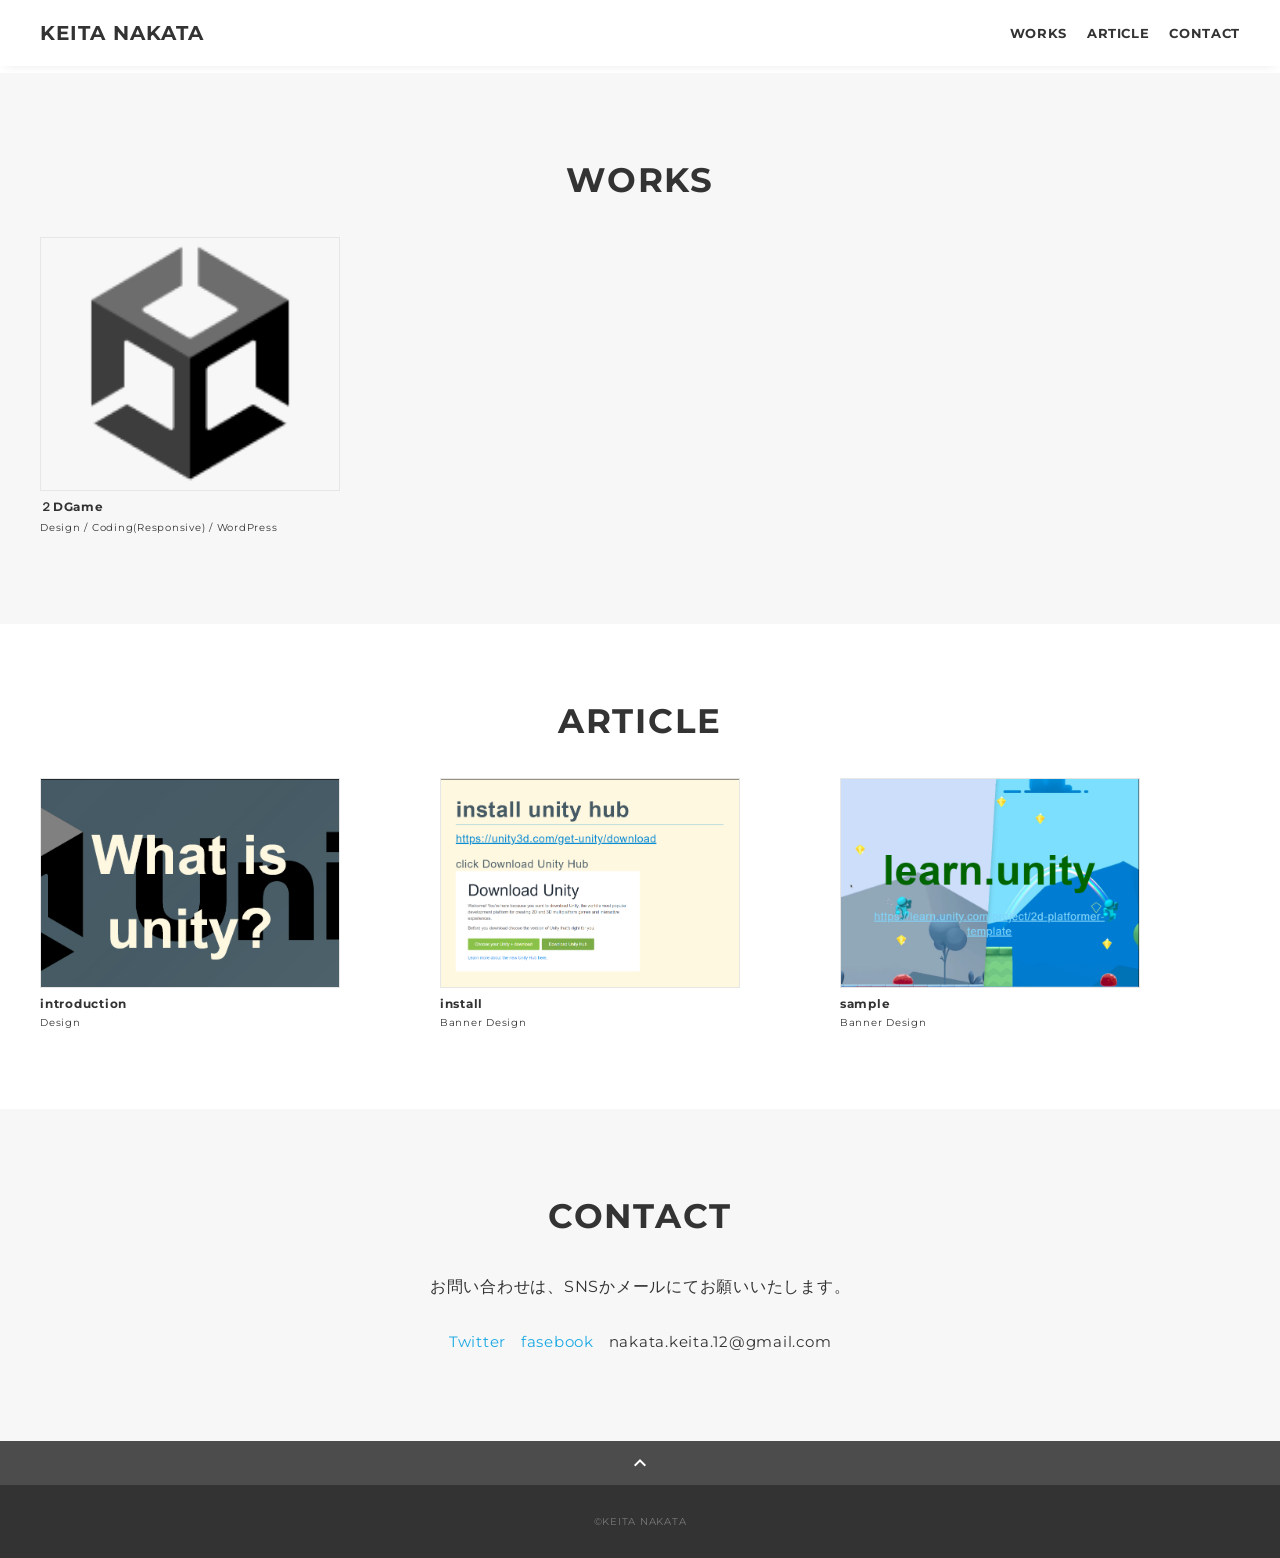
<file: index.html>
<!DOCTYPE html>
<html>
<head>
  <meta charset="utf-8">
  <meta name="viewport" content="width=device-width,initial-scale=1">
  <meta property='og:type' content='website'>
  <meta property='og:title' content='WebデザイナーKEITA NAKATA ポートフォリオ'>
  <meta property='og:url' content='URLが入る'>
  <meta property='og:description' content='KEITA NAKATAのポートフォリオサイトです。'>
  <meta property="og:image" content="img/ogp.png">
  <meta name="description" content="KEITA NAKATAのポートフォリオサイトです" />
  <title>KEITA NAKATA ポートフォリオ</title>
  <link rel="preconnect" href="https://fonts.gstatic.com">
  <link href="https://fonts.googleapis.com/css2?family=Montserrat:wght@400;700&display=swap" rel="stylesheet">
  <link href="https://fonts.googleapis.com/css?family=Material+Icons+Outlined" rel="stylesheet">
  <link href="css/ress.css" media="all" rel="stylesheet" type="text/css" />
  <link href="css/style.css" media="all" rel="stylesheet" type="text/css" />
  <link rel="shortcut icon" href="img/favicon.ico" />
  <link rel=”canonical” href=”URLが入る” />
</head>

<body>
  <div class="wrapper">

    <!-- header -->
    <header class="header ">
      <div class="container">
        <h1 class="header-logo">
          <a href=".">KEITA NAKATA</a>
        </h1>
        <nav class="gnav">
          <ul class="gnav-list">
            <li class="gnav-item"><a href="#works">WORKS</a></li>
            <li class="gnav-item"><a href="#article">ARTICLE</a></li>
            <li class="gnav-item"><a href="#contact">CONTACT</a></li>
          </ul>
        </nav>
      </div>
    </header>
    <!-- /header -->

    <main class="content">
      <!-- works -->
      <section class="works section" id="works">
        <div class="container">
          <h2 class="title">WORKS</h2>
          <div class="works-list">
            <a class="works-item" href="Game/index.html">
              <div class="works-img"><img src="img/unity-logo-light.png" alt="unity" width="300px" height="300px" /></div>
              <p class="works-name">２DGame</p>
              <p class="works-info">Design / Coding(Responsive) / WordPress</p>
            </a>
          </div>
        </div>
      </section>
      <!-- /works -->

      <!-- /article-->
      <section class="article section" id="article">
        <div class="container">
          <h2 class="title">ARTICLE</h2>
          <div class="article-list">
            <a class="article-item" href="marp/unity_intro.html">
              <div class="article-img"><img src="img/sam_inrto.png" alt="intro" width="300px" height="300px"/></div>
              <p class="article-name">introduction</p>
              <p class="article-info">Design</p>
            </a>
            <a class="article-item" href="marp/unity_install.html">
              <div class="article-img"><img src="img/sam_inst.png" alt="install" width="300px" height="300px"/></div>
              <p class="article-name">install</p>
              <p class="article-info">Banner Design</p>
            </a>
            <a class="article-item" href="marp/unity_sample.html">
              <div class="article-img"><img src="img/sam_sample.png" alt="sample" width="300px" height="300px" /></div>
              <p class="article-name">sample</p>
              <p class="article-info">Banner Design</p>
            </a>
          </div>
        </div>
      </section>
      <!-- /article -->


      <!-- contact -->
      <section class="contact section" id="contact">
        <div class="container">
          <h2 class="title">CONTACT</h2>
          <p class="lead">
            お問い合わせは、<br class="sp-only">SNSかメールにてお願いいたします。
          </p>
          <div class="contact-list">
            <a class="contact-item" href="https://twitter.com/relay_tyukei" target="_blank" rel="noopener">Twitter</a>
            <a class="contact-item" href="https://www.facebook.com/profile.php?id=100077706430418" target="_blank" rel="noopener">fasebook</a>
            <span class="contact-item">nakata.keita.12@gmail.com</span>
          </div>
        </div>
      </section>
      <!-- /contact -->
      <div class="page-top" id="js-page-top">
        <span class="material-icons-outlined">expand_less</span>
      </div>
    </main>

    <!-- footer -->
    <footer class="footer">
      <div class="copyright">&copy;KEITA NAKATA</div>
    </footer>
    <!-- /footer -->

  </div>
  <script src="https://ajax.googleapis.com/ajax/libs/jquery/3.6.0/jquery.min.js"></script>
  <script type='text/javascript' src="js/script.js"></script>
</body>
</html>
</file>
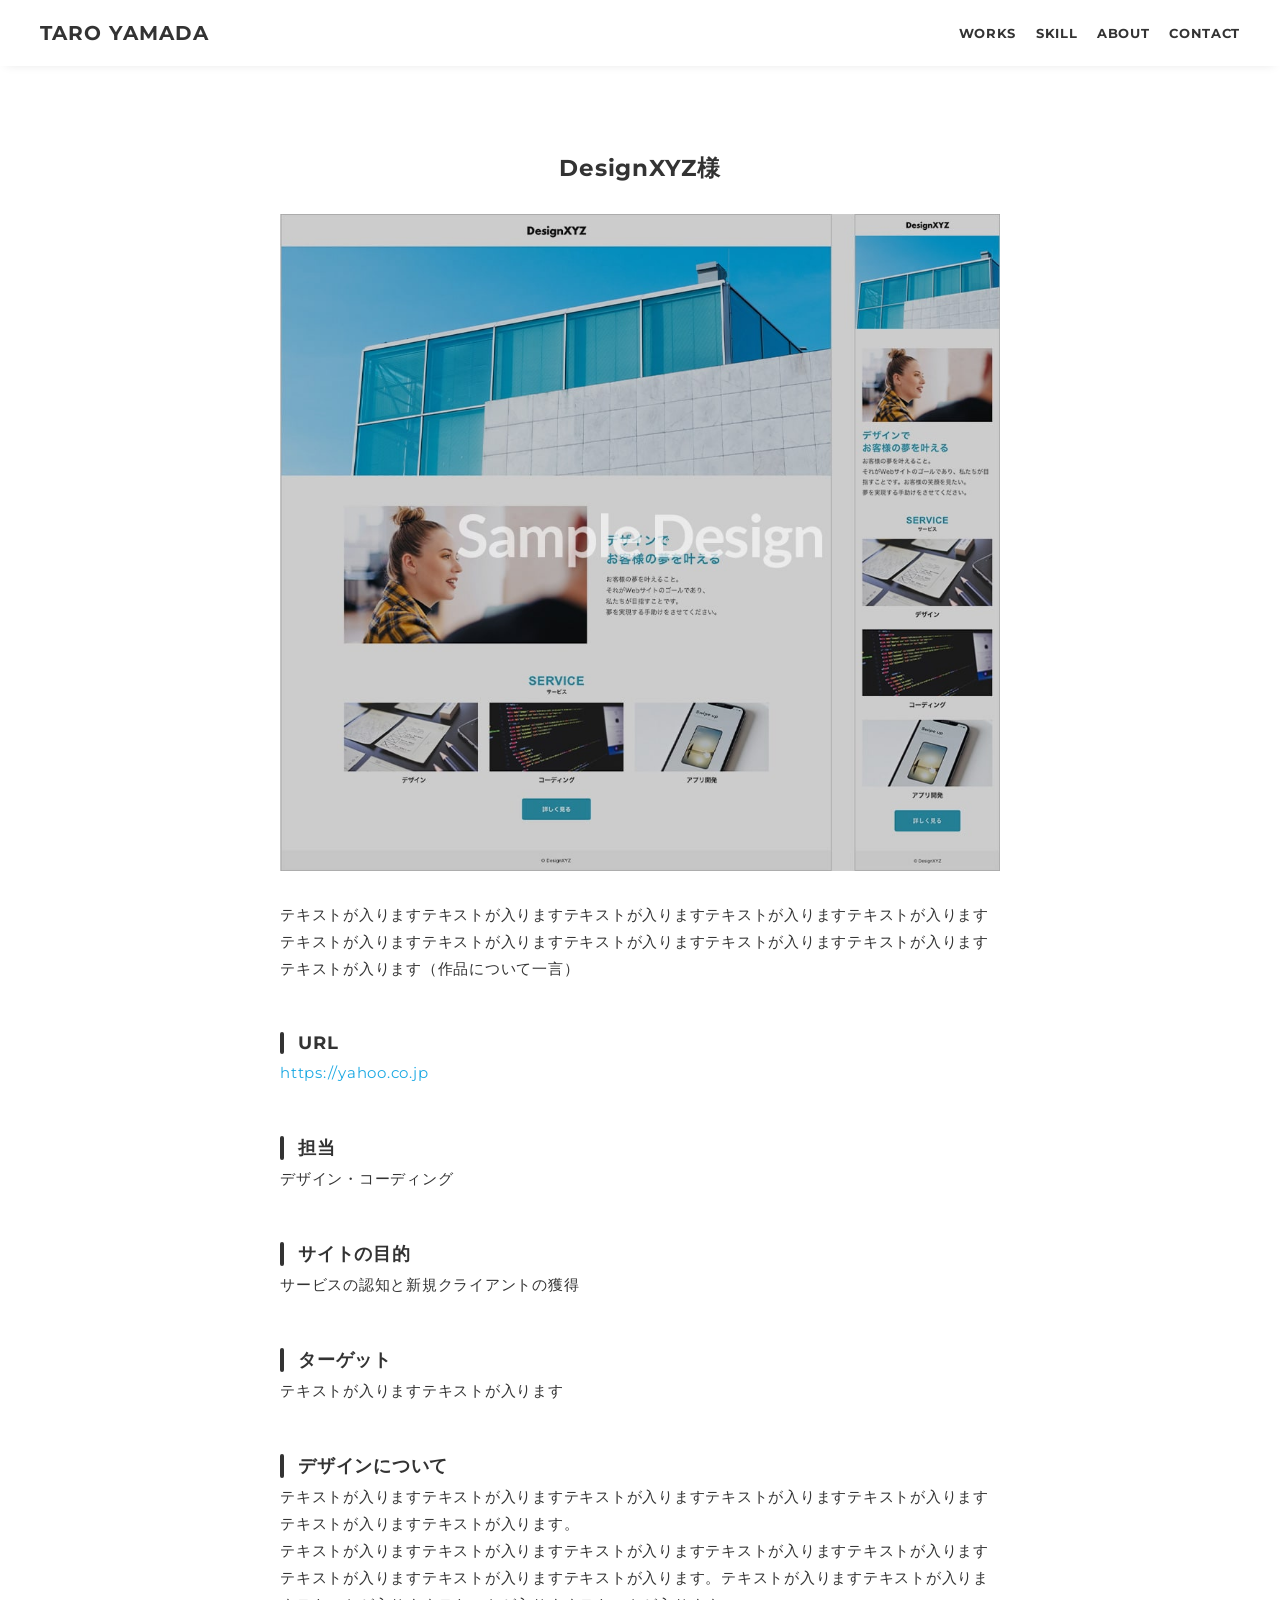
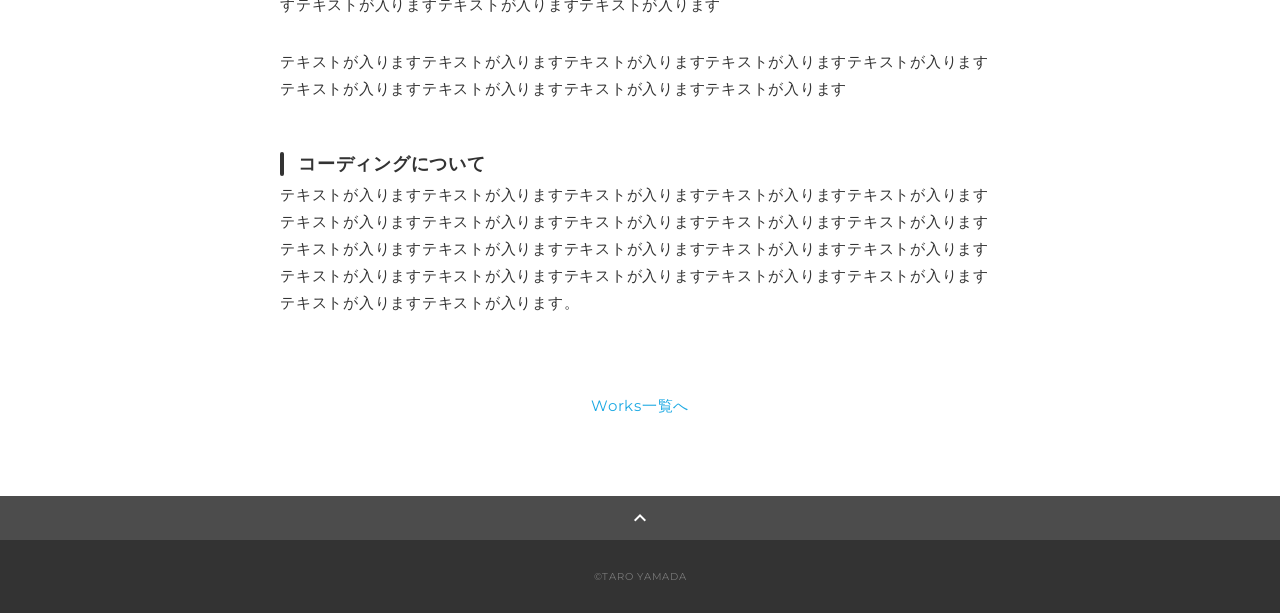
<file: works-template.html>
<!DOCTYPE html>
<html>
<head>
  <meta charset="utf-8">
  <meta name="viewport" content="width=device-width,initial-scale=1.0,user-scalable=no">
  <meta property='og:type' content='website'>
  <meta property='og:title' content='WebデザイナーTARO YAMADA ポートフォリオ'>
  <meta property='og:url' content='URLが入る'>
  <meta property='og:description' content='TARO YAMADAのポートフォリオサイトです。'>
  <meta property="og:image" content="img/ogp.png">
  <meta name="description" content="TARO YAMADAのポートフォリオサイトです" />
  <title>TARO YAMADA ポートフォリオ</title>
  <link rel="preconnect" href="https://fonts.gstatic.com">
  <link href="https://fonts.googleapis.com/css2?family=Montserrat:wght@400;700&display=swap" rel="stylesheet">
  <link href="https://fonts.googleapis.com/css?family=Material+Icons+Outlined" rel="stylesheet">
  <link href="css/ress.css" media="all" rel="stylesheet" type="text/css" />
  <link href="css/style.css" media="all" rel="stylesheet" type="text/css" />
  <link rel="shortcut icon" href="img/favicon.ico" />
  <link rel=”canonical” href=”URLが入る” />
</head>

<body>
  <div class="wrapper">

    <!-- header -->
    <header class="header ">
      <div class="container">
        <h1 class="header-logo">
          <a href=".">TARO YAMADA</a>
        </h1>
        <nav class="gnav">
          <ul class="gnav-list">
            <li class="gnav-item"><a href=".#works">WORKS</a></li>
            <li class="gnav-item"><a href="./#skill">SKILL</a></li>
            <li class="gnav-item"><a href="./#about">ABOUT</a></li>
            <li class="gnav-item"><a href="./#contact">CONTACT</a></li>
          </ul>
        </nav>
      </div>
    </header>
    <!-- /header -->

    <main class="content">

      <article class="article">
        <div class="article-container">
          <h2 class="article-title">DesignXYZ様</h2>
          <div class="article-body">
            <p>
              <img src="img/works-sample.jpg" alt="">
            </p>
            <p>
              テキストが入りますテキストが入りますテキストが入りますテキストが入りますテキストが入りますテキストが入りますテキストが入りますテキストが入りますテキストが入りますテキストが入りますテキストが入ります（作品について一言）
            </p>
            <h3>URL</h3>
            <p><a href="https://yahoo.co.jp" target="_blank" rel="noopener">https://yahoo.co.jp</a></p>
            <h3>担当</h3>
            <p>デザイン・コーディング</p>
            <h3>サイトの目的</h3>
            <p>サービスの認知と新規クライアントの獲得</p>
            <h3>ターゲット</h3>
            <p>テキストが入りますテキストが入ります</p>
            <h3>デザインについて</h3>
            <p>
              テキストが入りますテキストが入りますテキストが入りますテキストが入りますテキストが入りますテキストが入りますテキストが入ります。<br>テキストが入りますテキストが入りますテキストが入りますテキストが入りますテキストが入りますテキストが入りますテキストが入りますテキストが入ります。テキストが入りますテキストが入りますテキストが入りますテキストが入りますテキストが入ります
            </p>
            <p>
              テキストが入りますテキストが入りますテキストが入りますテキストが入りますテキストが入りますテキストが入りますテキストが入りますテキストが入りますテキストが入ります
            </p>
            <h3>コーディングについて</h3>
            <p>
              テキストが入りますテキストが入りますテキストが入りますテキストが入りますテキストが入りますテキストが入りますテキストが入りますテキストが入りますテキストが入りますテキストが入りますテキストが入りますテキストが入りますテキストが入りますテキストが入りますテキストが入りますテキストが入りますテキストが入りますテキストが入りますテキストが入りますテキストが入りますテキストが入りますテキストが入ります。
            </p>
          </div>
          <div class="home-link">
            <a href="./#works">Works一覧へ</a>
          </div>
        </div>
      </article>

      <div class="page-top" id="js-page-top">
        <span class="material-icons-outlined">expand_less</span>
      </div>
    </main>

    <!-- footer -->
    <footer class="footer">
      <div class="copyright">&copy;TARO YAMADA</div>
    </footer>
    <!-- /footer -->

  </div>
  <script src="https://ajax.googleapis.com/ajax/libs/jquery/3.5.1/jquery.min.js"></script>
  <script type='text/javascript' src="js/script.js"></script>
</body>
</html>
</file>
<file: css/ress.css>
/*!
 * ress.css • v3.0.1
 * MIT License
 * github.com/filipelinhares/ress
 */

/* # =================================================================
   # Global selectors
   # ================================================================= */

html {
  box-sizing: border-box;
  word-break: normal;
  -moz-tab-size: 4;
  tab-size: 4;

  -webkit-text-size-adjust: 100%; /* Prevent adjustments of font size after orientation changes in iOS */
}

*,
::before,
::after {
  box-sizing: inherit;
  background-repeat: no-repeat; /* Set `background-repeat: no-repeat` to all elements and pseudo elements */
}

::before,
::after {
  vertical-align: inherit;
  text-decoration: inherit; /* Inherit text-decoration and vertical align to ::before and ::after pseudo elements */
}

* {
  margin: 0;
  padding: 0; /* Reset `padding` and `margin` of all elements */
}

/* # =================================================================
   # General elements
   # ================================================================= */

hr {
  overflow: visible; /* Show the overflow in Edge and IE */
  height: 0; /* Add the correct box sizing in Firefox */
}

details,
main {
  display: block; /* Render the `main` element consistently in IE. */
}

summary {
  display: list-item; /* Add the correct display in all browsers */
}

small {
  font-size: 80%; /* Set font-size to 80% in `small` elements */
}

[hidden] {
  display: none; /* Add the correct display in IE */
}

abbr[title] {
  /* Add the correct text decoration in Chrome, Edge, IE, Opera, and Safari */
  text-decoration: underline;
  text-decoration: underline dotted;
  border-bottom: none; /* Remove the bottom border in Chrome 57 */
}

a {
  background-color: transparent; /* Remove the gray background on active links in IE 10 */
}

a:active,
a:hover {
  outline-width: 0; /* Remove the outline when hovering in all browsers */
}

code,
kbd,
pre,
samp {
  font-family: monospace, monospace; /* Specify the font family of code elements */
}

pre {
  font-size: 1em; /* Correct the odd `em` font sizing in all browsers */
}

b,
strong {
  font-weight: bolder; /* Add the correct font weight in Chrome, Edge, and Safari */
}

/* https://gist.github.com/unruthless/413930 */
sub,
sup {
  position: relative;
  font-size: 75%;
  line-height: 0;
  vertical-align: baseline;
}

sub {
  bottom: -.25em;
}

sup {
  top: -.5em;
}

/* # =================================================================
   # Forms
   # ================================================================= */

input {
  border-radius: 0;
}

/* Replace pointer cursor in disabled elements */
[disabled] {
  cursor: default;
}

[type="number"]::-webkit-container-spin-button,
[type="number"]::-webkit-outer-spin-button {
  height: auto; /* Correct the cursor style of increment and decrement buttons in Chrome */
}

[type="search"] {
  outline-offset: -2px; /* Correct the outline style in Safari */

  -webkit-appearance: textfield; /* Correct the odd appearance in Chrome and Safari */
}

[type="search"]::-webkit-search-decoration {
  -webkit-appearance: none; /* Remove the container padding in Chrome and Safari on macOS */
}

textarea {
  overflow: auto; /* Internet Explorer 11+ */
  resize: vertical; /* Specify textarea resizability */
}

button,
input,
optgroup,
select,
textarea {
  font: inherit; /* Specify font inheritance of form elements */
}

optgroup {
  font-weight: bold; /* Restore the font weight unset by the previous rule */
}

button {
  overflow: visible; /* Address `overflow` set to `hidden` in IE 8/9/10/11 */
}

button,
select {
  text-transform: none; /* Firefox 40+, Internet Explorer 11- */
}

/* Apply cursor pointer to button elements */
button,
[type="button"],
[type="reset"],
[type="submit"],
[role="button"] {
  cursor: pointer;
  color: inherit;
}

/* Remove container padding and border in Firefox 4+ */
button::-moz-focus-container,
[type="button"]::-moz-focus-container,
[type="reset"]::-moz-focus-container,
[type="submit"]::-moz-focus-container {
  padding: 0;
  border-style: none;
}

/* Replace focus style removed in the border reset above */
button:-moz-focusring,
[type="button"]::-moz-focus-container,
[type="reset"]::-moz-focus-container,
[type="submit"]::-moz-focus-container {
  outline: 1px dotted ButtonText;
}

button,
html [type="button"],
/* Prevent a WebKit bug where (2) destroys native `audio` and `video`controls in Android 4 */
[type="reset"],
[type="submit"] {
  -webkit-appearance: button; /* Correct the inability to style clickable types in iOS */
}

/* Remove the default button styling in all browsers */
button,
input,
select,
textarea {
  border-style: none;
  background-color: transparent;
}

/* Style select like a standard input */
select {
  -webkit-appearance: none; /* Chrome 41+ */
  -moz-appearance: none; /* Firefox 36+ */
}

select::-ms-expand {
  display: none; /* Internet Explorer 11+ */
}

select::-ms-value {
  color: currentColor; /* Internet Explorer 11+ */
}

legend {
  display: table; /* Correct the text wrapping in Edge and IE */
  max-width: 100%; /* Correct the text wrapping in Edge and IE */
  max-width: 100%; /* Correct the text wrapping in Edge 18- and IE */
  white-space: normal; /* Correct the text wrapping in Edge and IE */
  color: inherit; /* Correct the color inheritance from `fieldset` elements in IE */
  border: 0; /* Correct `color` not being inherited in IE 8/9/10/11 */
}

::-webkit-file-upload-button {
  font: inherit; /* Change font properties to `inherit` in Chrome and Safari */
  color: inherit;
  /* Correct the inability to style clickable types in iOS and Safari */

  -webkit-appearance: button;
}

/* # =================================================================
   # Specify media element style
   # ================================================================= */

img {
  border-style: none; /* Remove border when inside `a` element in IE 8/9/10 */
}

/* Add the correct vertical alignment in Chrome, Firefox, and Opera */
progress {
  vertical-align: baseline;
}

/* # =================================================================
   # Accessibility
   # ================================================================= */

/* Hide content from screens but not screenreaders */
@media screen {
  [hidden~="screen"] {
    display: inherit;
  }
  [hidden~="screen"]:not(:active):not(:focus):not(:target) {
    position: absolute !important;
    clip: rect(0 0 0 0) !important;
  }
}

/* Specify the progress cursor of updating elements */
[aria-busy="true"] {
  cursor: progress;
}

/* Specify the pointer cursor of trigger elements */
[aria-controls] {
  cursor: pointer;
}

/* Specify the unstyled cursor of disabled, not-editable, or otherwise inoperable elements */
[aria-disabled] {
  cursor: default;
}
</file>
<file: css/style.css>
body {
  font-family: "Montserrat","Helvetica Neue",Arial,"Hiragino Kaku Gothic ProN","Hiragino Sans",Meiryo,sans-serif;
  font-size: 15px;
  letter-spacing: .05em;
  color: #333;
}

a {
  transition: opacity .3s;
  text-decoration: none;
  color: #1ca9e3;
}

img {
  max-width: 100%;
  height: auto;
  vertical-align: bottom;
  border-style: none;
}



.pc-only {
  display: block;
}

.sp-only {
  display: none;
}

/*--------------------------------
 レイアウト
---------------------------------*/
.wrapper {
  padding-top: 73px;
}

.section {
  padding: 90px 0;
}

.section:nth-of-type(odd) {
  background-color: #f7f7f7;
}

.container {
  max-width: 1340px;
  margin: 0 auto;
  padding: 0 40px;
}

/*--------------------------------
 見出し
---------------------------------*/
.title {
  font-size: 34px;
  font-weight: bold;
  line-height: 1;
  margin-bottom: 40px;
  text-align: center;
  letter-spacing: .05em;
  color: #333;
}

.lead {
  font-size: 16px;
  line-height: 1.8;
  margin-bottom: 30px;
}

/*--------------------------------
ヘッダー
---------------------------------*/
.header {
  position: fixed;
  top: 0;
  z-index: 1;
  width: 100%;
  background-color: #fff;
  box-shadow: 0 5px 10px -6px rgba(0,0,0,.1);
}

.header .container {
  display: flex;
  align-items: center;
  justify-content: space-between;
  padding: 20px 40px;
}

.header-logo {
  font-size: 20px;
  font-weight: bold;
  line-height: 1.2;
  margin-right: 20px;
  letter-spacing: .05em;
}

.header-logo a {
  color: #333;
}

.gnav-list {
  display: flex;
  justify-content: space-between;
  list-style: none;
}

.gnav-item:not(:last-child) {
  margin-right: 20px;
}

.gnav-item a {
  position: relative;
  font-size: 13px;
  font-weight: bold;
  display: inline-block;
  padding: 5px 0;
  transition: .3s;
  letter-spacing: .05em;
  color: #333;
}
.gnav-item a:after {
  position: absolute;
  bottom: 0;
  left: 50%;
  width: 0;
  height: 3px;
  content: "";
  transition: .3s;
  -webkit-transform: translateX(-50%);
  transform: translateX(-50%);
  background-color: #333;
}

.gnav-item a:hover:after {
  width: 100%;
}

/*--------------------------------
 メインビジュアル
---------------------------------*/
.mv {
  display: flex;
  align-items: center;
  justify-content: center;
  height: 85vh;
  text-align: center;
}

.mv-container {
  padding: 0 40px;
}

.mv-title {
  font-size: 60px;
  font-weight: bold;
  line-height: 1.2;
  margin-bottom: 5px;
  letter-spacing: .1em;
}
.mv-subtitle {
  font-size: 20px;
  font-weight: bold;
  line-height: 1;
  margin-bottom: 40px;
  letter-spacing: .08em;
}

.mv-text {
  font-size: 16px;
  line-height: 1.8;
}

/*--------------------------------
 Works
---------------------------------*/
.works-list {
  display: flex;
  flex-wrap: wrap;
  margin-bottom: -40px;
}

.works-item {
  width: 31.74603%;
  margin-right: 1.58730%;
  margin-bottom: 40px;
  color: #333;
}

.works-item:hover {
  opacity: .9;
}

.works-item:nth-of-type(3n) {
  margin-right: 0;
}

.works-img img {
  border: 1px solid #e6e6e6;
}

.works-name {
  font-size: 12px;
  font-weight: bold;
  margin-top: 8px;
}

.works-info {
  font-size: 10px;
  margin-top: 5px;
}

/*--------------------------------
 article
---------------------------------*/
.article-list {
  display: flex;
  flex-wrap: wrap;
  margin-bottom: -40px;
}

.article-item {
  width: 31.74603%;
  margin-right: 1.58730%;
  margin-bottom: 40px;
  color: #333;
}

.article-item:hover {
  opacity: .9;
}

.article-item:nth-of-type(3n) {
  margin-right: 0;
}

.article-img img {
  border: 1px solid #e6e6e6;
}

.article-name {
  font-size: 12px;
  font-weight: bold;
  margin-top: 8px;
}

.article-info {
  font-size: 10px;
  margin-top: 5px;
}


/*--------------------------------
 Skill
---------------------------------*/
.skill-list {
  display: flex;
  flex-wrap: wrap;
  justify-content: space-between;
  margin-bottom: -50px;
}

.skill-item {
  display: flex;
  align-items: flex-start;
  justify-content: space-between;
  width: 48%;
  margin-bottom: 50px;
}

.skill-img {
  width: 60px;
  height: auto;
  margin-right: 20px;
}

.skill-body {
  flex: 1;
}

.skill-name {
  margin-bottom: 10px;
}

.skill-text {
  font-size: 14px;
  line-height: 1.8;
}

/*--------------------------------
 About
---------------------------------*/
.profile {
  display: flex;
  flex-wrap: wrap;
  max-width: 800px;
  margin: 0 auto;
}
.profile-img {
  width: 20%;
  margin-right: 30px;
  border-radius: 50%;
}
.profile-img img {
  border-radius: 50%;
}
.profile-body {
  flex: 1;
}

.profile-body p {
  font-size: 15px;
  line-height: 1.8;
}

.profile-body p:not(:last-child) {
  margin-bottom: 30px;
}

/*--------------------------------
 Contact
---------------------------------*/
.contact {
  text-align: center;
}

.contact-item:not(:last-child) {
  margin-right: 10px;
}

.contact-text {
  margin-top: 10px;
}
/*--------------------------------
 ページトップ
---------------------------------*/
.page-top {
  font-weight: bold;
  padding: 10px;
  cursor: pointer;
  text-align: center;
  background-color: #4c4c4c;
}

.page-top .material-icons-outlined {
  vertical-align: bottom;
  color: #fff;
}

/*--------------------------------
 フッター
---------------------------------*/
.footer {
  padding: 30px;
  background-color: #333;
}

.copyright {
  font-size: 10px;
  text-align: center;
  color: #797979;
}

/*--------------------------------
 下層：Worksページ
---------------------------------*/
.article {
  padding: 80px 0;
}

.article-container {
  max-width: 1040px;
  margin: 0 auto;
  padding: 0 20px;
}

.article-title {
  margin-bottom: 30px;
  text-align: center;
}

.article-body {
  max-width: 720px;
  margin: 0 auto;
  margin-bottom: 80px;
}

.article-body h3 {
  position: relative;
  font-size: 18px;
  margin-bottom: 5px;
  padding-left: 1em;
}

.article-body h3:not(:first-child) {
  margin-top: 50px;
}

.article-body h3::before {
  position: absolute;
  top: 0;
  left: 0;
  width: 4px;
  height: 100%;
  content: "";
  border-radius: 3px;
  background-color: #333;
}

.article-body p {
  font-size: 15px;
  line-height: 1.8;
  margin-bottom: 30px;
}

.home-link {
  text-align: center;
}

/*media Queries 767
----------------------------------------------------*/
@media screen and (max-width: 767px) {
  body {
    font-size: 14px;
  }

  .pc-only {
    display: none;
  }

  .sp-only {
    display: block;
  }

  /* 見出し */
  .title {
    font-size: 26px;
    margin-bottom: 20px;
  }

  .lead {
    font-size: 14px;
    line-height: 1.7;
    margin-bottom: 20px;
  }

  /* レイアウト */
  .wrapper {
    padding-top: 57px;
  }

  .section {
    padding: 60px 0;
  }

  .container {
    padding: 0 20px;
  }

  /* ヘッダー */
  .header .container {
    padding: 15px;
  }

  .header-logo {
    font-size: 15px;
    margin-right: 15px;
  }

  .gnav-item:not(:last-child) {
    margin-right: 10px;
  }

  .gnav-item a {
    font-size: 10px;
  }

  .gnav-item a:after {
    display: none;
  }

  /*  メインビジュアル */
  .mv {
    height: 75vh;
  }

  .mv-container {
    padding: 0 20px;
  }

  .mv-title {
    font-size: 30px;
  }
  .mv-subtitle {
    font-size: 16px;
    margin-bottom: 20px;
  }

  .mv-text {
    font-size: 14px;
    line-height: 1.7;
  }

  /* Works */
  .works-name {
    font-size: 12px;
  }

  .works-info {
    margin-top: 3px;
  }

  .works-list {
    justify-content: space-between;
  }

  .works-item {
    flex: 0 0 48%;
    margin-right: 0;
    margin-bottom: 30px;
  }

    /* article */
    .article-name {
      font-size: 12px;
    }
  
    .article-info {
      margin-top: 3px;
    }
  
    .article-list {
      justify-content: space-between;
    }
  
    .article-item {
      flex: 0 0 48%;
      margin-right: 0;
      margin-bottom: 30px;
    }

  /* Skill */
  .skill-list {
    display: block;
    margin-bottom: 0;
  }

  .skill-item {
    width: 100%;
    margin-bottom: 35px;
  }

  .skill-item:last-child {
    margin-bottom: 0;
  }

  .skill-name {
    margin-bottom: 5px;
  }

  .skill-text {
    font-size: 13px;
    line-height: 1.7;
  }

  /* About */
  .profile {
    display: block;
  }
  .profile-img {
    width: 150px;
    margin: 0 auto;
    margin-bottom: 25px;
  }

  .profile-body p {
    font-size: 14px;
    line-height: 1.7;
  }

  .profile-body p:not(:last-child) {
    margin-bottom: 20px;
  }

  /* フッター */
  .footer {
    padding: 20px;
  }

  /* 下層ページ */
  .article {
    padding: 50px 0;
  }

  .article-body h3 {
    font-size: 16px;
    padding-left: .8em;
  }

  .article-body h3:not(:first-child) {
    margin-top: 30px;
  }

  .article-body p {
    font-size: 14px;
    line-height: 1.7;
    margin-bottom: 20px;
  }
}
</file>
